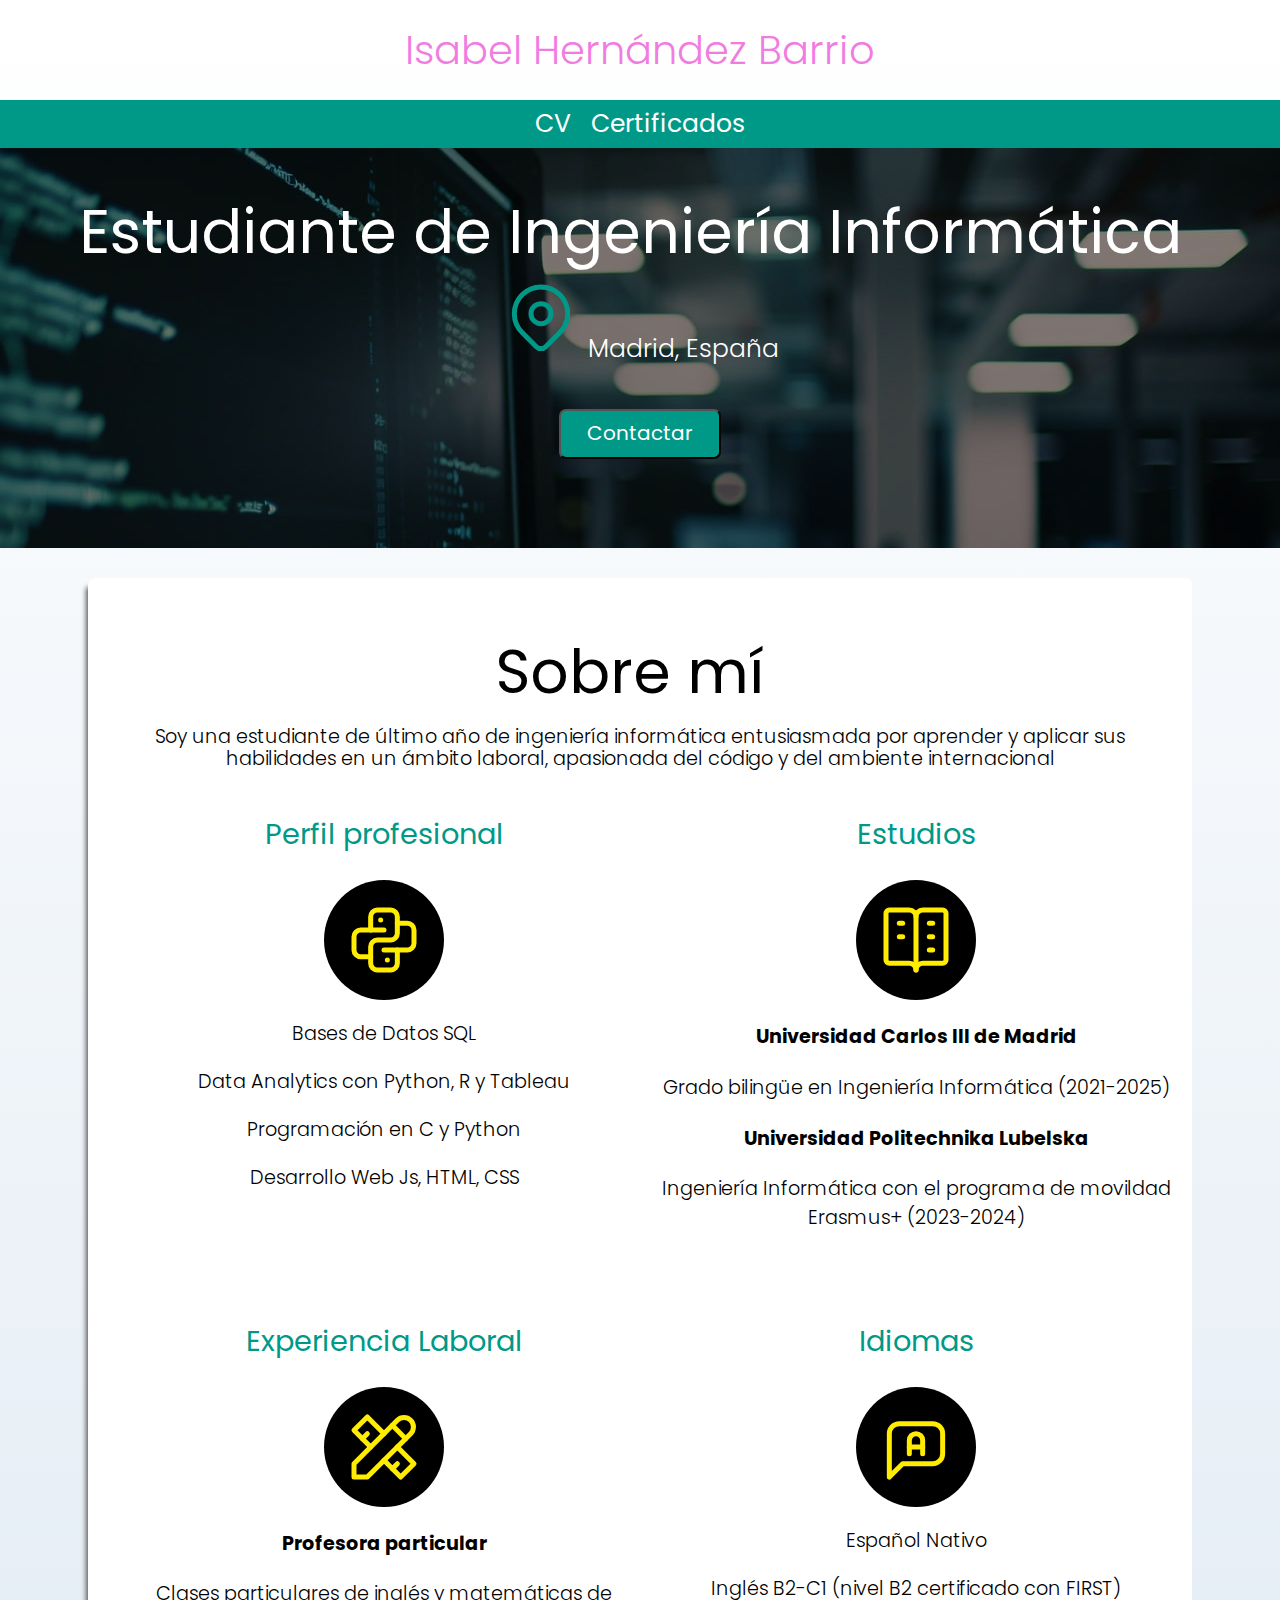
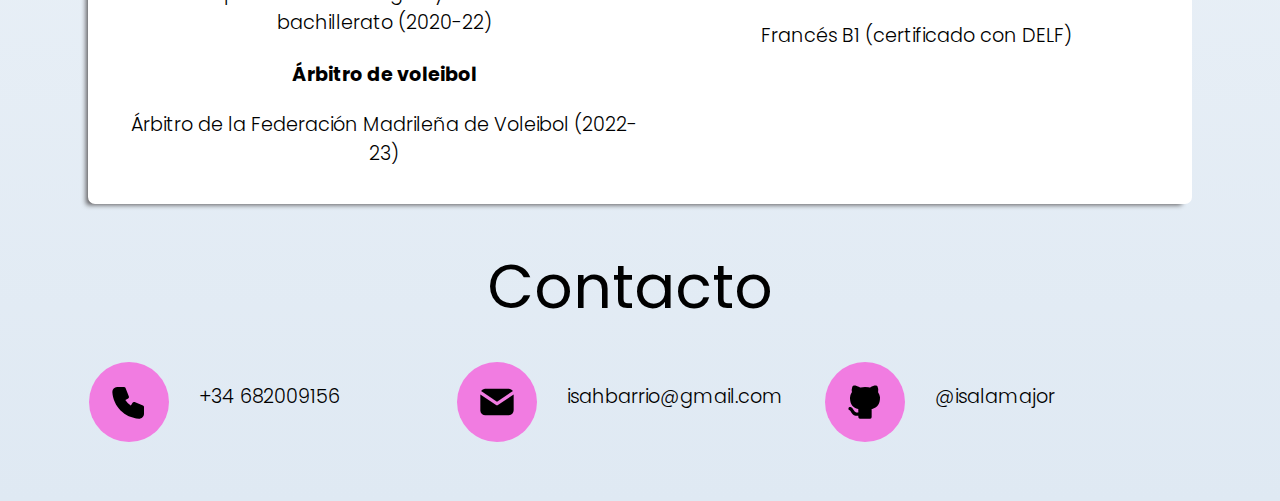
<file: CV_web/index.html>
<!DOCTYPE html>
<html lang="es">
<head>
    <meta charset="UTF-8">
    <meta name="viewport" content="width=device-width, initial-scale=1.0">
    <title>Proyecto 1</title>
    <link rel="stylesheet" href="stylesheets/normalize.css">
    <link href="https://fonts.googleapis.com/css2?family=Poppins:ital,wght@0,100;0,200;0,300;0,400;0,500;0,600;0,700;0,800;0,900;1,100;1,200;1,300;1,400;1,500;1,600;1,700;1,800;1,900&display=swap" rel="stylesheet">
    <link rel="preload" href="stylesheets/style.css" as="style">
    <link href="stylesheets/style.css" rel="stylesheet">
</head>
<body>
    <header> 
        <h1>Isabel Hernández Barrio</h1>
    </header>
     
    <div class="nav-bg ">
        <nav class="navegacion1 contenedor">
            <a href="#">CV</a>
            <a href="certifs.html">Certificados</a>
    
        </nav>
    </div>

    <section class="section1">
        <div class="intro1">
            <h2 class="titulo">Estudiante de Ingeniería Informática</h2>
            <p class="location">
                <svg xmlns="http://www.w3.org/2000/svg" class="icon icon-tabler icon-tabler-map-pin" width="80" height="80" viewBox="0 0 24 24" stroke-width="1.5" stroke="#009988" fill="none" stroke-linecap="round" stroke-linejoin="round">
                    <path stroke="none" d="M0 0h24v24H0z" fill="none"/>
                    <path d="M9 11a3 3 0 1 0 6 0a3 3 0 0 0 -6 0" />
                    <path d="M17.657 16.657l-4.243 4.243a2 2 0 0 1 -2.827 0l-4.244 -4.243a8 8 0 1 1 11.314 0z" />
                </svg>
                Madrid, España
            </p>  
            <button onclick="scrollToContact()" class="btn1">Contactar</button>
        </div>
    </section>
    
    <main class = "sombra">
        <h2 class="titulo">Sobre mí</h2>
        <p>Soy una estudiante de último año de ingeniería informática entusiasmada por aprender y aplicar sus habilidades en un
            ámbito laboral, apasionada del código y del ambiente internacional
        </p>
        <div class="sobremi">

            <section class="info">
            <h3>Perfil profesional</h3>
            <div class="content">
                <div class="icono">
                    <svg xmlns="http://www.w3.org/2000/svg" class="icon icon-tabler icon-tabler-brand-python" width="80" height="80" viewBox="0 0 24 24" stroke-width="1.5" stroke="#ffec00" fill="none" stroke-linecap="round" stroke-linejoin="round">
                        <path stroke="none" d="M0 0h24v24H0z" fill="none"/>
                        <path d="M12 9h-7a2 2 0 0 0 -2 2v4a2 2 0 0 0 2 2h3" />
                        <path d="M12 15h7a2 2 0 0 0 2 -2v-4a2 2 0 0 0 -2 -2h-3" />
                        <path d="M8 9v-4a2 2 0 0 1 2 -2h4a2 2 0 0 1 2 2v5a2 2 0 0 1 -2 2h-4a2 2 0 0 0 -2 2v5a2 2 0 0 0 2 2h4a2 2 0 0 0 2 -2v-4" />
                        <path d="M11 6l0 .01" />
                        <path d="M13 18l0 .01" />
                    </svg>
                </div>
                <div>
                    <p>Bases de Datos SQL</p>
                    <p>Data Analytics con Python, R y Tableau</p>
                    <p>Programación en C y Python</p>
                    <p>Desarrollo Web Js, HTML, CSS</p>
                </div>
            </div>
            
            </section>
            
            <section class="info">
            <h3>Estudios</h3>
            <div class="content">
                <div class="icono">
                    <svg xmlns="http://www.w3.org/2000/svg" class="icon icon-tabler icon-tabler-vocabulary" width="80" height="80" viewBox="0 0 24 24" stroke-width="1.5" stroke="#ffec00" fill="none" stroke-linecap="round" stroke-linejoin="round">
                        <path stroke="none" d="M0 0h24v24H0z" fill="none"/>
                        <path d="M10 19h-6a1 1 0 0 1 -1 -1v-14a1 1 0 0 1 1 -1h6a2 2 0 0 1 2 2a2 2 0 0 1 2 -2h6a1 1 0 0 1 1 1v14a1 1 0 0 1 -1 1h-6a2 2 0 0 0 -2 2a2 2 0 0 0 -2 -2z" />
                        <path d="M12 5v16" />
                        <path d="M7 7h1" />
                        <path d="M7 11h1" />
                        <path d="M16 7h1" />
                        <path d="M16 11h1" />
                        <path d="M16 15h1" />
                    </svg>
                
                </div>
                <div>
                <h4>Universidad Carlos III de Madrid</h4>
                <p>Grado bilingüe en Ingeniería Informática (2021-2025)</p>
                <h4>Universidad Politechnika Lubelska</h4>
                <p>Ingeniería Informática con el programa de movildad Erasmus+ (2023-2024)</p>
                </div>
            </div>
            </section>

            <section class="info">
            <h3>Experiencia Laboral</h3>
            <div class="content">
            <div class="icono">
                <svg xmlns="http://www.w3.org/2000/svg" class="icon icon-tabler icon-tabler-tools" width="80" height="80" viewBox="0 0 24 24" stroke-width="1.5" stroke="#ffec00" fill="none" stroke-linecap="round" stroke-linejoin="round">
                    <path stroke="none" d="M0 0h24v24H0z" fill="none"/>
                    <path d="M3 21h4l13 -13a1.5 1.5 0 0 0 -4 -4l-13 13v4" />
                    <path d="M14.5 5.5l4 4" />
                    <path d="M12 8l-5 -5l-4 4l5 5" />
                    <path d="M7 8l-1.5 1.5" />
                    <path d="M16 12l5 5l-4 4l-5 -5" />
                    <path d="M16 17l-1.5 1.5" />
                  </svg>
            </div>

            <div>
            <h4>Profesora particular</h4>
            <p>Clases particulares de inglés y matemáticas de bachillerato (2020-22)</p>
            <h4>Árbitro de voleibol</h4>
            <p>Árbitro de la Federación Madrileña de Voleibol (2022-23)</p>
            </div>

            </div>
            </section>

            <section class="info">
                
            <h3>Idiomas</h3>
            <div class="content">
            <div class="icono">
                <svg xmlns="http://www.w3.org/2000/svg" class="icon icon-tabler icon-tabler-message-language" width="80" height="80" viewBox="0 0 24 24" stroke-width="1.5" stroke="#ffec00" fill="none" stroke-linecap="round" stroke-linejoin="round">
                    <path stroke="none" d="M0 0h24v24H0z" fill="none"/>
                    <path d="M4 21v-13a3 3 0 0 1 3 -3h10a3 3 0 0 1 3 3v6a3 3 0 0 1 -3 3h-9l-4 4" />
                    <path d="M10 14v-4a2 2 0 1 1 4 0v4" />
                    <path d="M14 12h-4" />
                  </svg>
            </div>
            <div>
            <p>Español Nativo</p>
            <p>Inglés B2-C1 (nivel B2 certificado con FIRST)</p>
            <p>Francés B1 (certificado con DELF)</p>
            </div>
            
            </div>
            </section>
        </div>
    
    </main>


    <h2 id="titulocontacto" class="titulo">Contacto</h2>
    
    <div class="contenedorcontacto">
    <section class="contacto">

        <div class="contactos tlf">
            <div class="icono">
                <svg xmlns="http://www.w3.org/2000/svg" class="icon icon-tabler icon-tabler-phone-filled" width="80" height="80" viewBox="0 0 24 24" stroke-width="1.5" stroke="#ffec00" fill="none" stroke-linecap="round" stroke-linejoin="round">
                    <path stroke="none" d="M0 0h24v24H0z" fill="none"/>
                    <path d="M9 3a1 1 0 0 1 .877 .519l.051 .11l2 5a1 1 0 0 1 -.313 1.16l-.1 .068l-1.674 1.004l.063 .103a10 10 0 0 0 3.132 3.132l.102 .062l1.005 -1.672a1 1 0 0 1 1.113 -.453l.115 .039l5 2a1 1 0 0 1 .622 .807l.007 .121v4c0 1.657 -1.343 3 -3.06 2.998c-8.579 -.521 -15.418 -7.36 -15.94 -15.998a3 3 0 0 1 2.824 -2.995l.176 -.005h4z" stroke-width="0" fill="currentColor" />
                </svg>
            </div>
            <p>+34 682009156</p>
        </div>

        <div class="contactos">
            <div class="icono">
                <svg xmlns="http://www.w3.org/2000/svg" class="icon icon-tabler icon-tabler-mail-filled" width="80" height="80" viewBox="0 0 24 24" stroke-width="1.5" stroke="#ffec00" fill="none" stroke-linecap="round" stroke-linejoin="round">
                    <path stroke="none" d="M0 0h24v24H0z" fill="none"/>
                    <path d="M22 7.535v9.465a3 3 0 0 1 -2.824 2.995l-.176 .005h-14a3 3 0 0 1 -2.995 -2.824l-.005 -.176v-9.465l9.445 6.297l.116 .066a1 1 0 0 0 .878 0l.116 -.066l9.445 -6.297z" stroke-width="0" fill="currentColor" />
                    <path d="M19 4c1.08 0 2.027 .57 2.555 1.427l-9.555 6.37l-9.555 -6.37a2.999 2.999 0 0 1 2.354 -1.42l.201 -.007h14z" stroke-width="0" fill="currentColor" />
                </svg>
            </div>
            <p>isahbarrio@gmail.com</p>
        </div>

        <div class="contactos">
            <div class="icono">
                <svg xmlns="http://www.w3.org/2000/svg" class="icon icon-tabler icon-tabler-brand-github-filled" width="80" height="80" viewBox="0 0 24 24" stroke-width="1.5" stroke="#ffec00" fill="none" stroke-linecap="round" stroke-linejoin="round">
                    <path stroke="none" d="M0 0h24v24H0z" fill="none"/>
                    <path d="M5.315 2.1c.791 -.113 1.9 .145 3.333 .966l.272 .161l.16 .1l.397 -.083a13.3 13.3 0 0 1 4.59 -.08l.456 .08l.396 .083l.161 -.1c1.385 -.84 2.487 -1.17 3.322 -1.148l.164 .008l.147 .017l.076 .014l.05 .011l.144 .047a1 1 0 0 1 .53 .514a5.2 5.2 0 0 1 .397 2.91l-.047 .267l-.046 .196l.123 .163c.574 .795 .93 1.728 1.03 2.707l.023 .295l.007 .272c0 3.855 -1.659 5.883 -4.644 6.68l-.245 .061l-.132 .029l.014 .161l.008 .157l.004 .365l-.002 .213l-.003 3.834a1 1 0 0 1 -.883 .993l-.117 .007h-6a1 1 0 0 1 -.993 -.883l-.007 -.117v-.734c-1.818 .26 -3.03 -.424 -4.11 -1.878l-.535 -.766c-.28 -.396 -.455 -.579 -.589 -.644l-.048 -.019a1 1 0 0 1 .564 -1.918c.642 .188 1.074 .568 1.57 1.239l.538 .769c.76 1.079 1.36 1.459 2.609 1.191l.001 -.678l-.018 -.168a5.03 5.03 0 0 1 -.021 -.824l.017 -.185l.019 -.12l-.108 -.024c-2.976 -.71 -4.703 -2.573 -4.875 -6.139l-.01 -.31l-.004 -.292a5.6 5.6 0 0 1 .908 -3.051l.152 -.222l.122 -.163l-.045 -.196a5.2 5.2 0 0 1 .145 -2.642l.1 -.282l.106 -.253a1 1 0 0 1 .529 -.514l.144 -.047l.154 -.03z" stroke-width="0" fill="currentColor" />
                </svg>
            </div>
            <p>@isalamajor</p>
        </div>

        <p></p>

    </section>
    </div>

    <script>
        function scrollToContact() {

            console.log('scrollToContact function called');
            document.getElementById("titulocontacto").scrollIntoView({ behavior: 'smooth' });
        }
    </script>
</body>
</html>
</file>
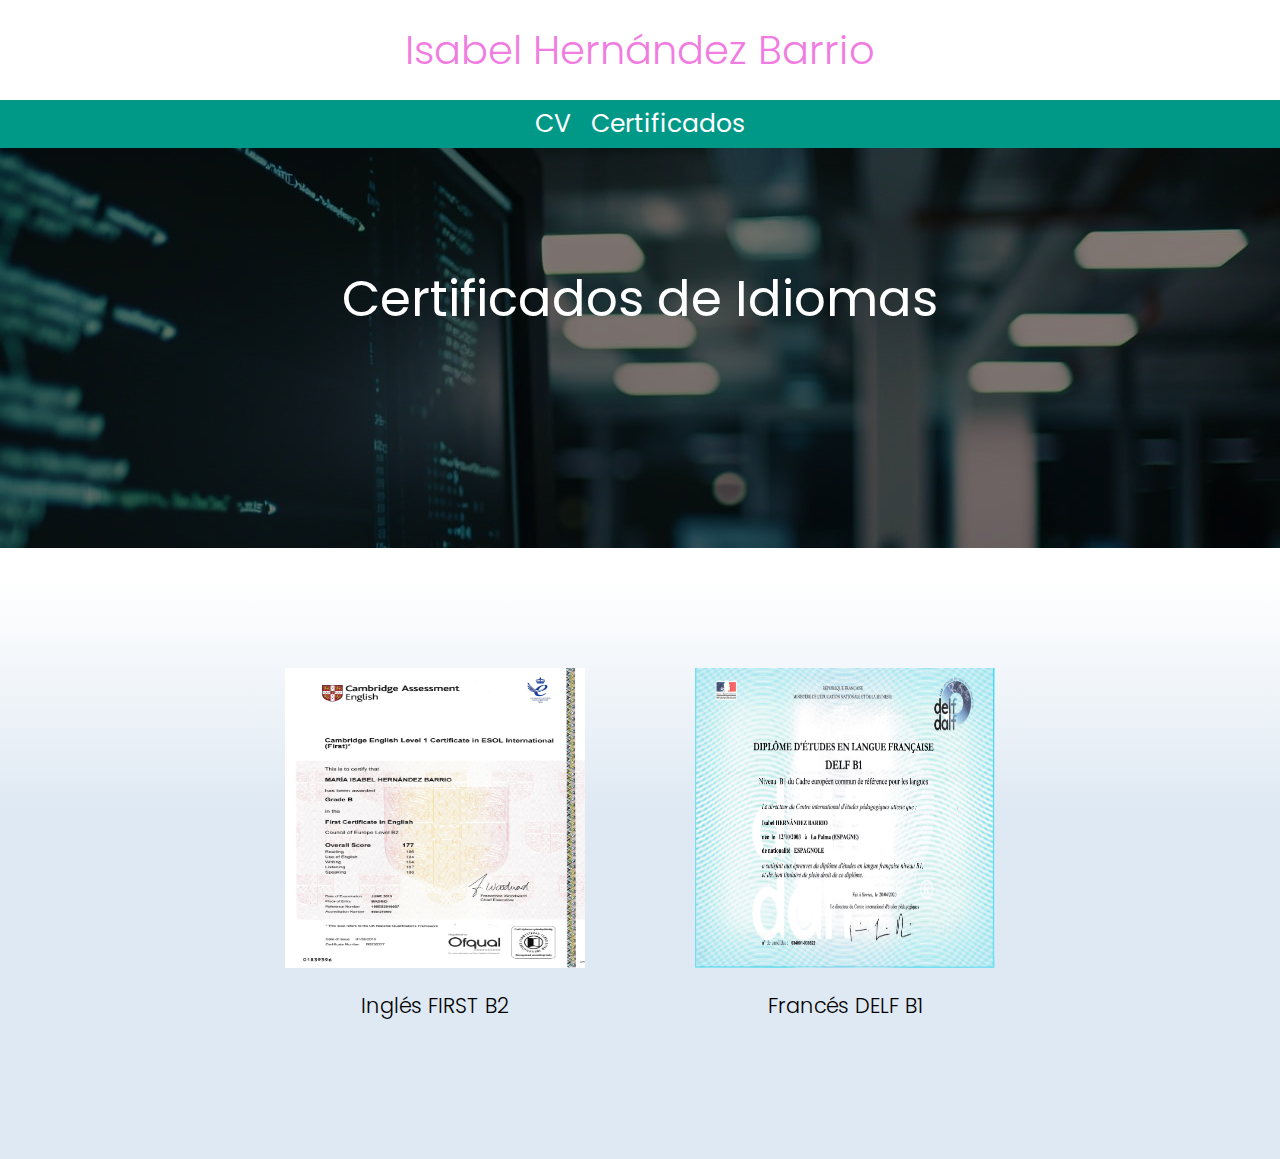
<file: CV_web/certifs.html>
<!DOCTYPE html>
<html lang="es">
<head>
    <meta charset="UTF-8">
    <meta name="viewport" content="width=device-width, initial-scale=1.0">
    <title>Proyecto 1</title>
    <link rel="stylesheet" href="stylesheets/normalize.css">
    <link href="https://fonts.googleapis.com/css2?family=Poppins:ital,wght@0,100;0,200;0,300;0,400;0,500;0,600;0,700;0,800;0,900;1,100;1,200;1,300;1,400;1,500;1,600;1,700;1,800;1,900&display=swap" rel="stylesheet">
    <link rel="preload" href="stylesheets/style.css" as="style">
    <link href="stylesheets/certifs.css" rel="stylesheet">
</head>
<body>
    <header> 
        <h1>Isabel Hernández Barrio</h1>
    </header>
     
    <div class="nav-bg ">
        <nav class="navegacion1 contenedor">
            <a href="index.html">CV</a>
            <a href="certifs.html">Certificados</a>
    
        </nav>
    </div>

    <section class="section1">
        <div class="intro1">
            <h2 class="titulo">Certificados de Idiomas</h2>
        </div>
    </section>

    <section class="idiomas">
    <div class="idioma">
        <a href="archivos/Titulo_Ingles_B2.pdf" target="_blank">
            <img class="icono" src="img/b2.png" alt="Cert_B2">
        </a>
    <p>Inglés FIRST B2</p>
    </div>

    <div class="idioma">
        <a href="archivos/Titulo_Frances_DELF_B1.pdf" target="_blank">
            <img class="icono" src="img/b1.png" alt="Cert_B2">
        </a>
    <p>Francés DELF B1</p>
    </div>
    </section>
</body>
</file>
<file: CV_web/stylesheets/style.css>
:root {
    --blanco: #ffffff;
    --amarillo: #ffec00;
    --azul: #009988;
    --azuloscuro: #007A6D;
    --grisclaro: #DFE9F3;
    --negro: black;
    --rosa:  #f17ce1  ;
}

html {
    font-size: 62.5%;
    scroll-behavior: smooth;
    overflow-x: hidden;
}


body {
    font-size: 16px; /* 1rem = 10px*/
    font-family: 'Poppins', sans-serif;
    font-weight: 300;
    font-style: normal;
    text-align: center;
    background-image: linear-gradient(to top, var(--grisclaro), var(--blanco));

}


.titulo {
    font-family: 'Poppins', sans-serif;
    font-weight: 400;
    font-style: normal;
    font-size: 4.5rem;
    margin-bottom: 1rem;
    margin-left: rem;
    margin-right: 2rem;
}

h1 {
    font-size: 4rem;
    color: var(--rosa);
    font-family: 'Poppins', sans-serif;
    font-weight: 370;
    font-style: normal;
}

.section1 {
    text-align: center;
}

.nav-bg {
    background-color: var(--azul);
}
.contenedor {
    max-width: 120pix;
    /*margin-top: 0;
    margin-right: auto;
    margin-left: auto;
    margin-bottom: 0*/
    margin: 0 auto 0 auto; /*margin: 0 auto*/
}

.navegacion1 {
    background-color: #009988; /* se puede quitar??*/
    display: flex;
    flex-direction: column;
    justify-content: center;
}

.navegacion1 a {
    text-decoration: none;
    color: var(--blanco);
    font-weight: 400;
    font-size: 2.5rem;
    padding: 1rem;
    
}

.navegacion1 a:hover{
    background-color: var(--amarillo);
    color: black;

}

.section1 {
    background-image: url(../img/computer.jpg);
    background-repeat: no-repeat;
    background-size: cover;
    height: 40rem;
    
    color: var(--blanco);
    font-size: 2.5rem;
    text-align: center;
    position:relative;
}

.intro1{
    position: absolute;
    background-color: rgba(0, 0, 0, 0.5);
    /*bottom: 0;
    left: 0;
    right: 0;
    top: 0;*/
    height: 100%;
    width: 100%;
    display: flex;
    flex-direction: column;
    align-items: center;
    font-size: medium;
}


.imgloc {
    margin: 0%;
}
.textloc {
    padding-top: 40px;
    size: 40rem;
}

.location {
    flex-direction: row;
    font-size: 2.5rem;
    margin-top: 0;
}

.btn1 {
    font-size: 2rem;
    height: 5rem;
    margin-top: 2rem;
    margin-bottom: 2rem;
    background-color: var(--azul);
    color: var(--blanco);
    border-radius: 0.7rem;
    padding: 0.3%;
    padding-left: 2%;
    padding-right: 2%;
    text-decoration: none;
    margin-bottom: 3rem;
}
.btn1:hover {
    background-color: var(--azuloscuro);
    box-shadow: 5px 5px 12px rgba(0, 0, 0, 0.5);
    color: var(--rosa);
    border-color: var(--rosa);
}


@media(min-width: 768px){
    .navegacion1{
        flex-direction: row;
    }
    .navegacion1 a {
        text-align: left;
    }
    
    .titulo {
        font-size: 6rem;
    }
    .sobremi{
        display: grid;
        grid-template-columns: 50% 50%;
        grid-template-rows: 50% 50%;
        column-gap: 2rem;
        row-gap: 2rem;
    }

    .contacto{
        display: grid;
        grid-template-columns: 1fr 1fr 1fr;
        align-items: center;
        justify-content: center ;
        column-gap: 0.2rem;
        width: 70%;
        padding: 2rem;
        margin: 0 auto;
        width: fit-content;

    }

    .sombra {
        -webkit-box-shadow: -6px 5px 5px -4px rgb(205, 61, 205);
        -moz-box-shadow: -6px 5px 5px -4px rgb(255, 247, 255);
        box-shadow: -6px 5px 5px -4px rgba(94,92,94,1);
        background-color: white;
        border-radius: 7px 7px 7px 7px;
        -moz-border-radius: 7px 7px 7px 7px;
        -webkit-border-radius: 7px 7px 7px 7px;
        border: 0px solid #000000;
        width: 70%;
        padding: 5rem;
        margin: 3rem auto;
        padding-top: 1rem;
    }

    .contactos .icono {
        margin-bottom: 2rem;
    }

    .contactos {
        padding-right: 4rem;
    }

    .tlf {
        padding-right: 0rem;
    }
}

.sombra {
    -webkit-box-shadow: -6px 5px 5px -4px rgb(205, 61, 205);
    -moz-box-shadow: -6px 5px 5px -4px rgb(255, 247, 255);
    box-shadow: -6px 5px 5px -4px rgba(94,92,94,1);
    background-color: white;
    border-radius: 7px 7px 7px 7px;
    -moz-border-radius: 7px 7px 7px 7px;
    -webkit-border-radius: 7px 7px 7px 7px;
    border: 0px solid #000000;
    width: 80%;
    padding: 4rem;
    margin: 3rem auto;
    padding-top: 1rem;
}



.info .content {
    display: flex;
    flex-direction: column;  
    text-align: center;
    align-items: center;
}
.info{
    align-items: center;
}
.info .content p {
    line-height: 1.5;
}

.info h3 {
    color: var(--azul);
    font-weight: 400;
}

.info .icono {
    height: 12rem;
    width: 12rem;
    background-color: var(--negro);
    border-radius: 50%;
    display: flex;
    align-items: center;
    justify-content: center;
    flex-shrink: 0;
}



.textocontent {
    align-items: left;
    justify-content: left;
}


.contacto {
    align-items: center;
    justify-content: center;
    max-width: 100%;
}

.contactos {
    display: flex;
    flex-direction: row;
    justify-content: left;
    align-items: center; 
    margin: auto 0;
    row-gap: 5rem;
    align-items: center;
}

.contactos .icono {
    
    height: 4rem;
    width: 4rem;
    background-color: var(--rosa);
    border-radius: 50%;
    display: flex;
    align-items: center;
    justify-content: center;
    margin-top: 1rem;
    margin-right: 3rem;
    margin-bottom: 0;
    flex-shrink: 0;
    padding: 2rem;
    text-align: center;
    text-justify: center;
}

.contenedorcontacto {
    display: flex;
    justify-content: center;
    align-items: center;
}

.tlf {
    width:fit-content;
}

p, h4, h3, h2 {
    font-size: 120%;
}

h3 {
    font-size: 180%;
}
</file>
<file: CV_web/stylesheets/certifs.css>
:root {
    --blanco: #ffffff;
    --amarillo: #ffec00;
    --azul: #009988; 
    --grisclaro: #DFE9F3;
    --gris: #C5D3E0;
    --negro: black;
    --rosa:  #f17ce1  ;
}

html {
    font-size: 62.5%;

}


body {
    font-size: 16px; /* 1rem = 10px*/
    font-family: 'Poppins', sans-serif;
    font-weight: 300;
    font-style: normal;
    text-align: center;
    background-image: linear-gradient(to top, var(--grisclaro) 20%, var(--grisclaro) 30%, var(--blanco) 50%);


}


.titulo {
    font-family: 'Poppins', sans-serif;
    font-weight: 400;
    font-style: normal;
    font-size: 5rem;
    text-align: center;
    padding-bottom: 10rem;
}

h1 {
    font-size: 4rem;
    color: var(--rosa);
    font-family: 'Poppins', sans-serif;
    font-weight: 370;
    font-style: normal;
}


.intro1{

    display: flex;
    text-align: center;
    justify-content: center;
    align-items: center;
    background-color: rgba(0, 0, 0, 0.5);
    height: 100%;
    width: 100%;
    
}


.nav-bg {
    background-color: var(--azul);
}


.contenedor {
    max-width: 120pix;
    /*margin-top: 0;
    margin-right: auto;
    margin-left: auto;
    margin-bottom: 0*/
    margin: 0 auto 0 auto; /*margin: 0 auto*/
}

.navegacion1 {
    background-color: #009988; /* se puede quitar??*/
    display: flex;
    flex-direction: column;
    justify-content: center;
}

.navegacion1 a {
    text-decoration: none;
    color: var(--blanco);
    font-weight: 400;
    font-size: 2.5rem;
    padding: 1rem;
    
}

.navegacion1 a:hover{
    background-color: var(--amarillo);
    color: black;

}

.section1 {
    background-image: url(../img/computer.jpg);
    background-repeat: no-repeat;
    background-size: cover;
    height: 40rem;
    
    color: var(--blanco);
    font-size: 2.5rem;
    text-align: center;
    position:relative;
}

.icono {
    width: 30rem;
    height: 30rem;
}

.idiomas {
    display: flex;
    flex-direction: column;
    justify-content: center;
    align-items: center;
    column-gap: 7rem;
    row-gap: 2rem;
    font-size: 130%;
    margin: 3rem auto;
    height: min-content;
    
}

.idioma {
    padding: 2rem;
}
.idioma:hover{
    background-color: var(--gris);
}

@media(min-width: 768px){
    .navegacion1{
        flex-direction: row;
    }
    .navegacion1 a {
        text-align: left;
    }
    .idiomas {
    display: flex;
    flex-direction: row;
    justify-content: center;
    align-items: center;
    margin: 10rem auto;  
    }
}
</file>
